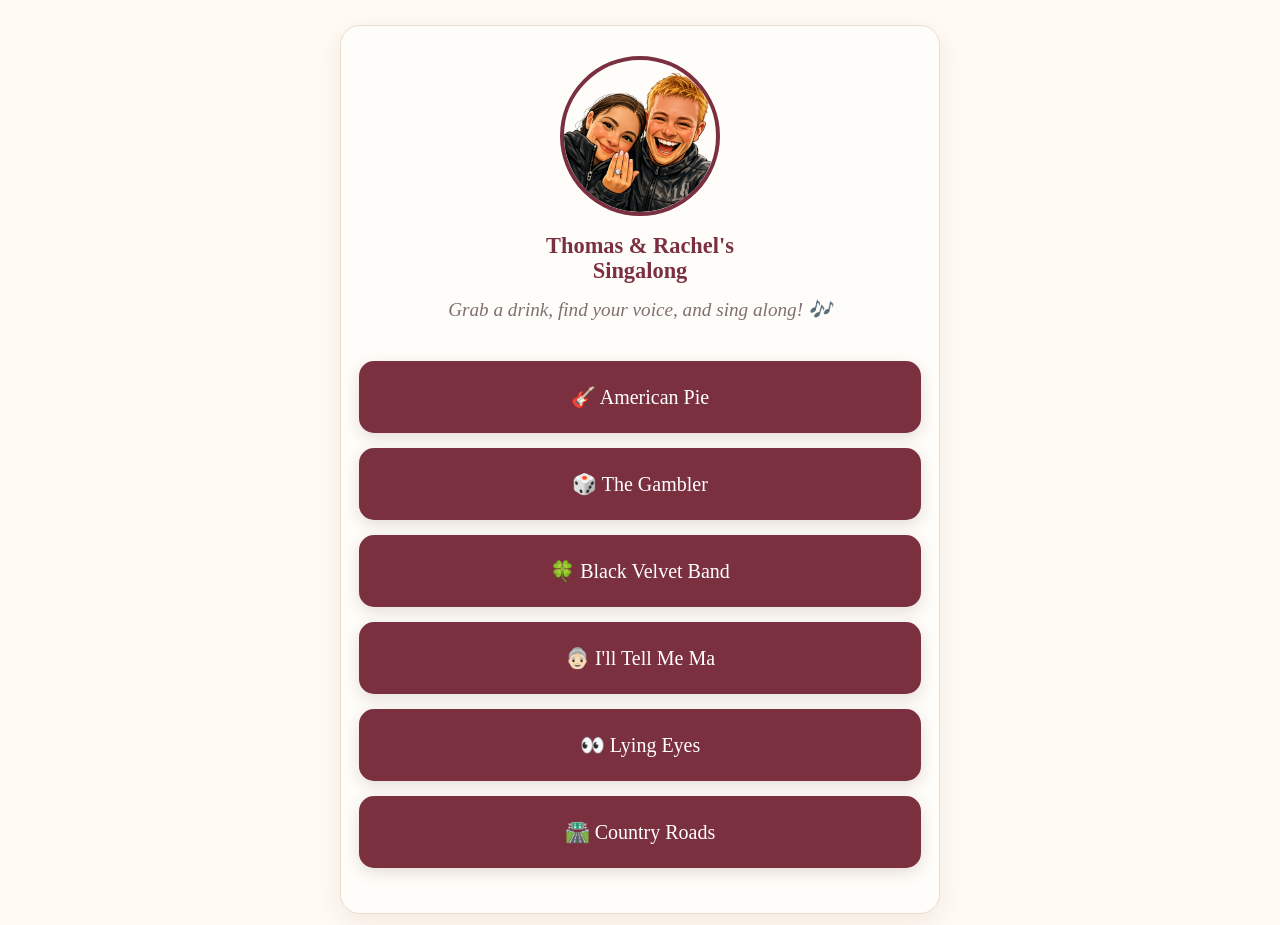
<file: index.html>
<!DOCTYPE html>
<html lang="en">
<head>
  <meta charset="UTF-8">
  <meta name="viewport" content="width=device-width, initial-scale=1.0">
  <title>Wedding Singalong 🎶</title>
  <link rel="stylesheet" href="style.css">
</head>

<body>

  <div class="container">

    <div class="couple-image">
      <img src="wedding-couple.png" alt="The happy couple">
    </div>

    <h1>
      <span>Thomas &amp; Rachel's</span>
      <span>Singalong</span>
    </h1>
    <p>Grab a drink, find your voice, and sing along! 🎶</p>
    <a class="song-button" href="american-pie.html">
      🎸 American Pie
    </a>

    <a class="song-button" href="the-gambler.html">
      🎲 The Gambler
    </a>

    <a class="song-button" href="black-velvet-band.html">
      🍀 Black Velvet Band
    </a>

    <a class="song-button" href="ill-tell-me-ma.html">
      👵🏻 I'll Tell Me Ma
    </a>

    <a class="song-button" href="lying-eyes.html">
      👀 Lying Eyes
    </a>

    <a class="song-button" href="country-roads.html">
      🛣️ Country Roads
    </a>

  </div>

</body>
</html>
</file>
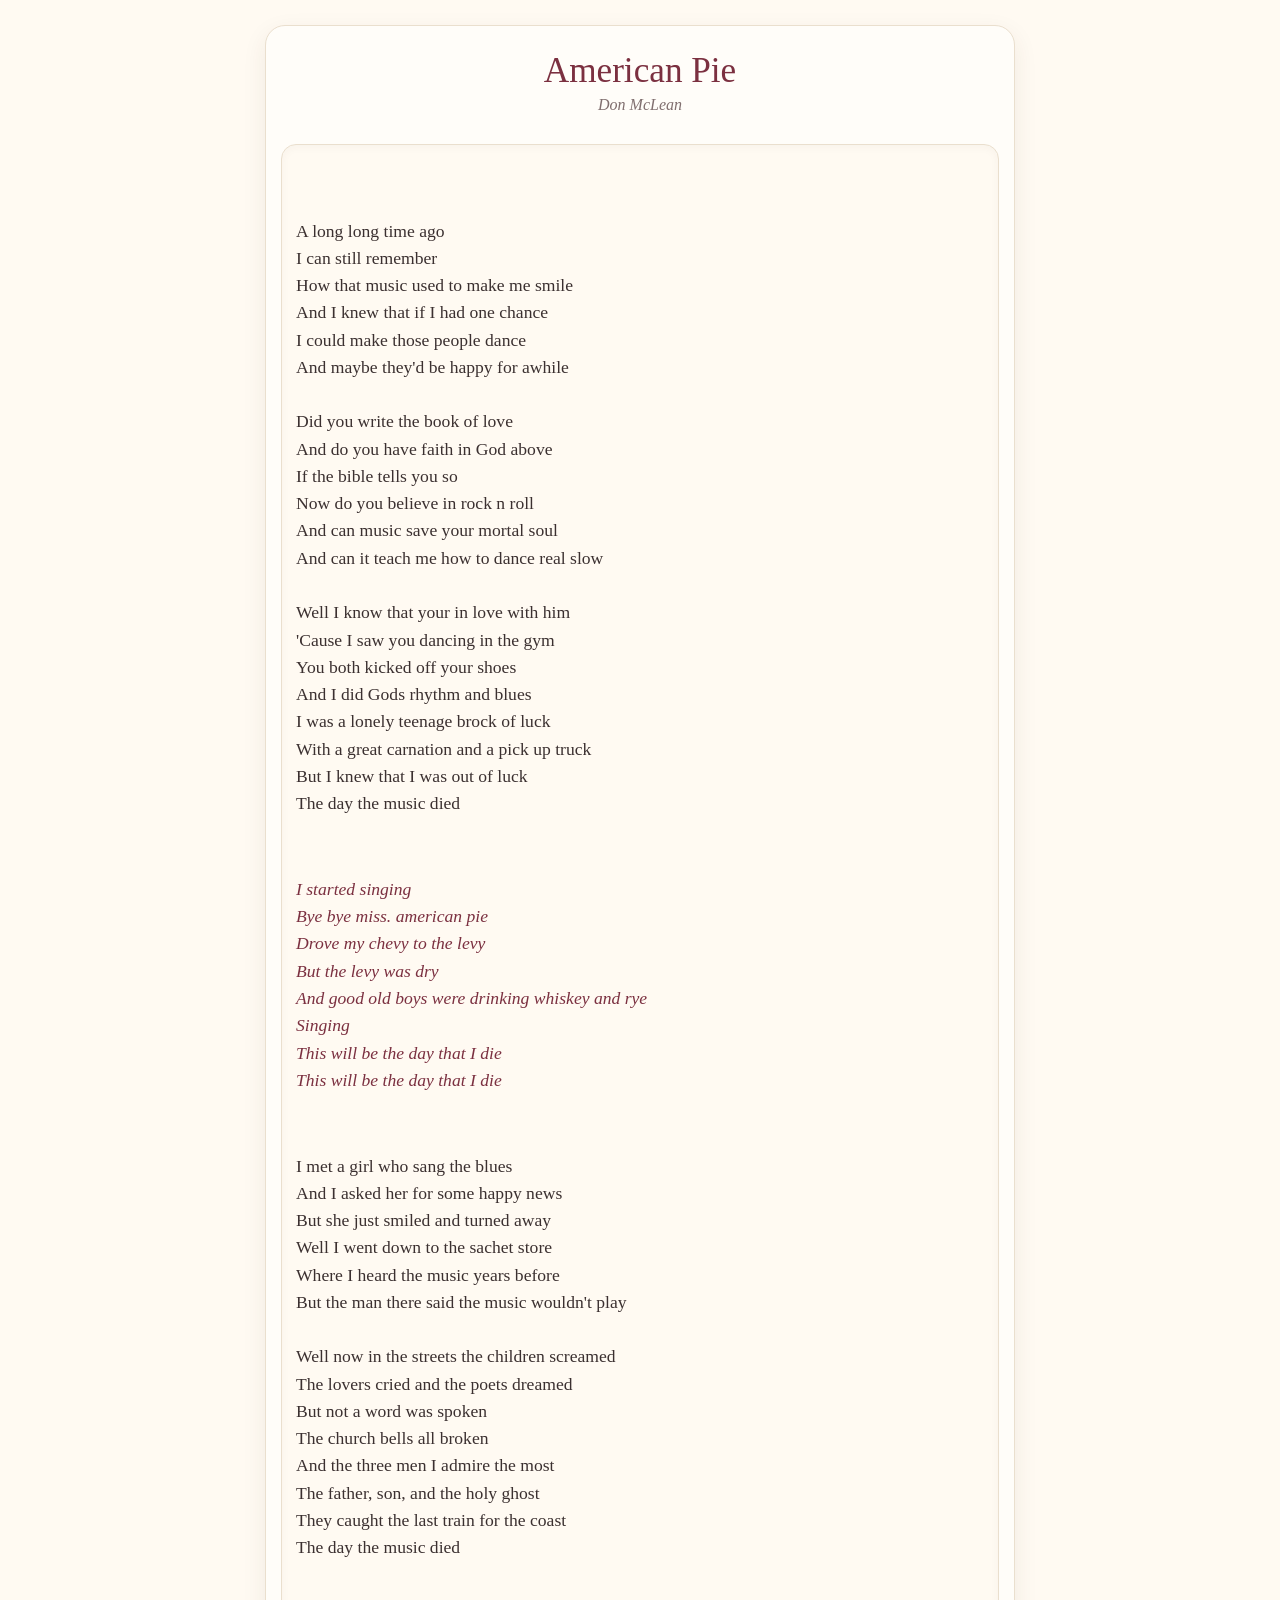
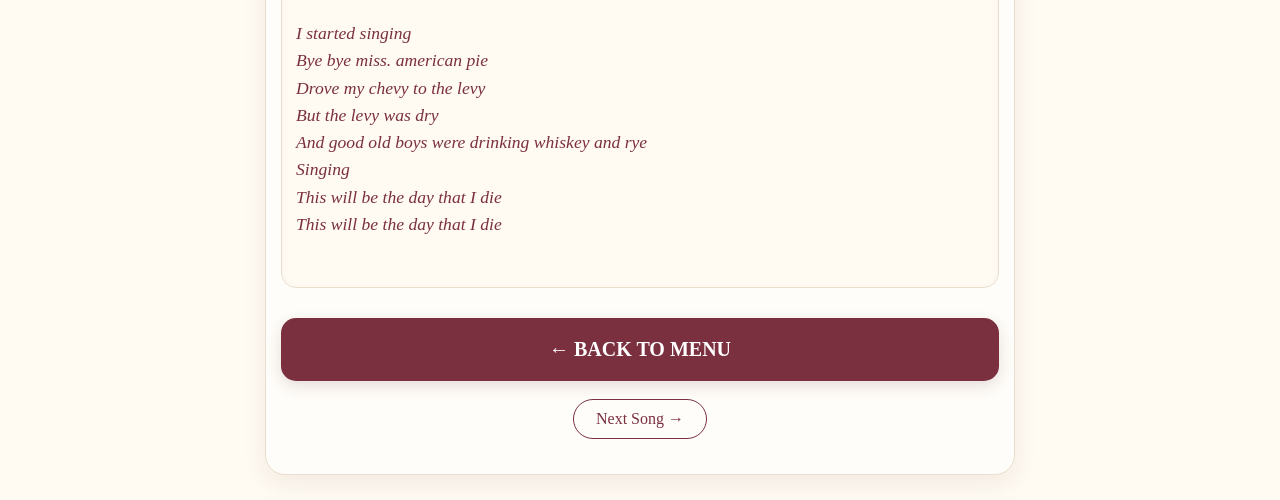
<file: american-pie.html>
<!DOCTYPE html>
<html lang="en">
<head>
  <meta charset="UTF-8">
  <meta name="viewport" content="width=device-width, initial-scale=1.0">
  <title>American Pie - Wedding Singalong</title>
  <link rel="stylesheet" href="style.css">

</head>

<body>

<div class="page">

  <header>
    <h1>American Pie</h1>
    <div class="artist">Don McLean</div>
  </header>

  <div class="lyrics">

A long long time ago
I can still remember
How that music used to make me smile
And I knew that if I had one chance
I could make those people dance
And maybe they'd be happy for awhile

Did you write the book of love
And do you have faith in God above
If the bible tells you so
Now do you believe in rock n roll
And can music save your mortal soul
And can it teach me how to dance real slow

Well I know that your in love with him
'Cause I saw you dancing in the gym
You both kicked off your shoes
And I did Gods rhythm and blues
I was a lonely teenage brock of luck
With a great carnation and a pick up truck
But I knew that I was out of luck
The day the music died

<div class="chorus">
I started singing
Bye bye miss. american pie
Drove my chevy to the levy
But the levy was dry
And good old boys were drinking whiskey and rye
Singing
This will be the day that I die
This will be the day that I die
</div>
    
I met a girl who sang the blues
And I asked her for some happy news
But she just smiled and turned away
Well I went down to the sachet store
Where I heard the music years before
But the man there said the music wouldn't play

Well now in the streets the children screamed
The lovers cried and the poets dreamed
But not a word was spoken
The church bells all broken
And the three men I admire the most
The father, son, and the holy ghost
They caught the last train for the coast
The day the music died

<div class="chorus">
I started singing
Bye bye miss. american pie
Drove my chevy to the levy
But the levy was dry
And good old boys were drinking whiskey and rye
Singing
This will be the day that I die
This will be the day that I die
</div>
  </div>
  <a class="next" href="index.html">
    ← BACK TO MENU
  </a>

  <a class="home" href="the-gambler.html">
    Next Song →
  </a>

</div>

</body>
</html>
</file>
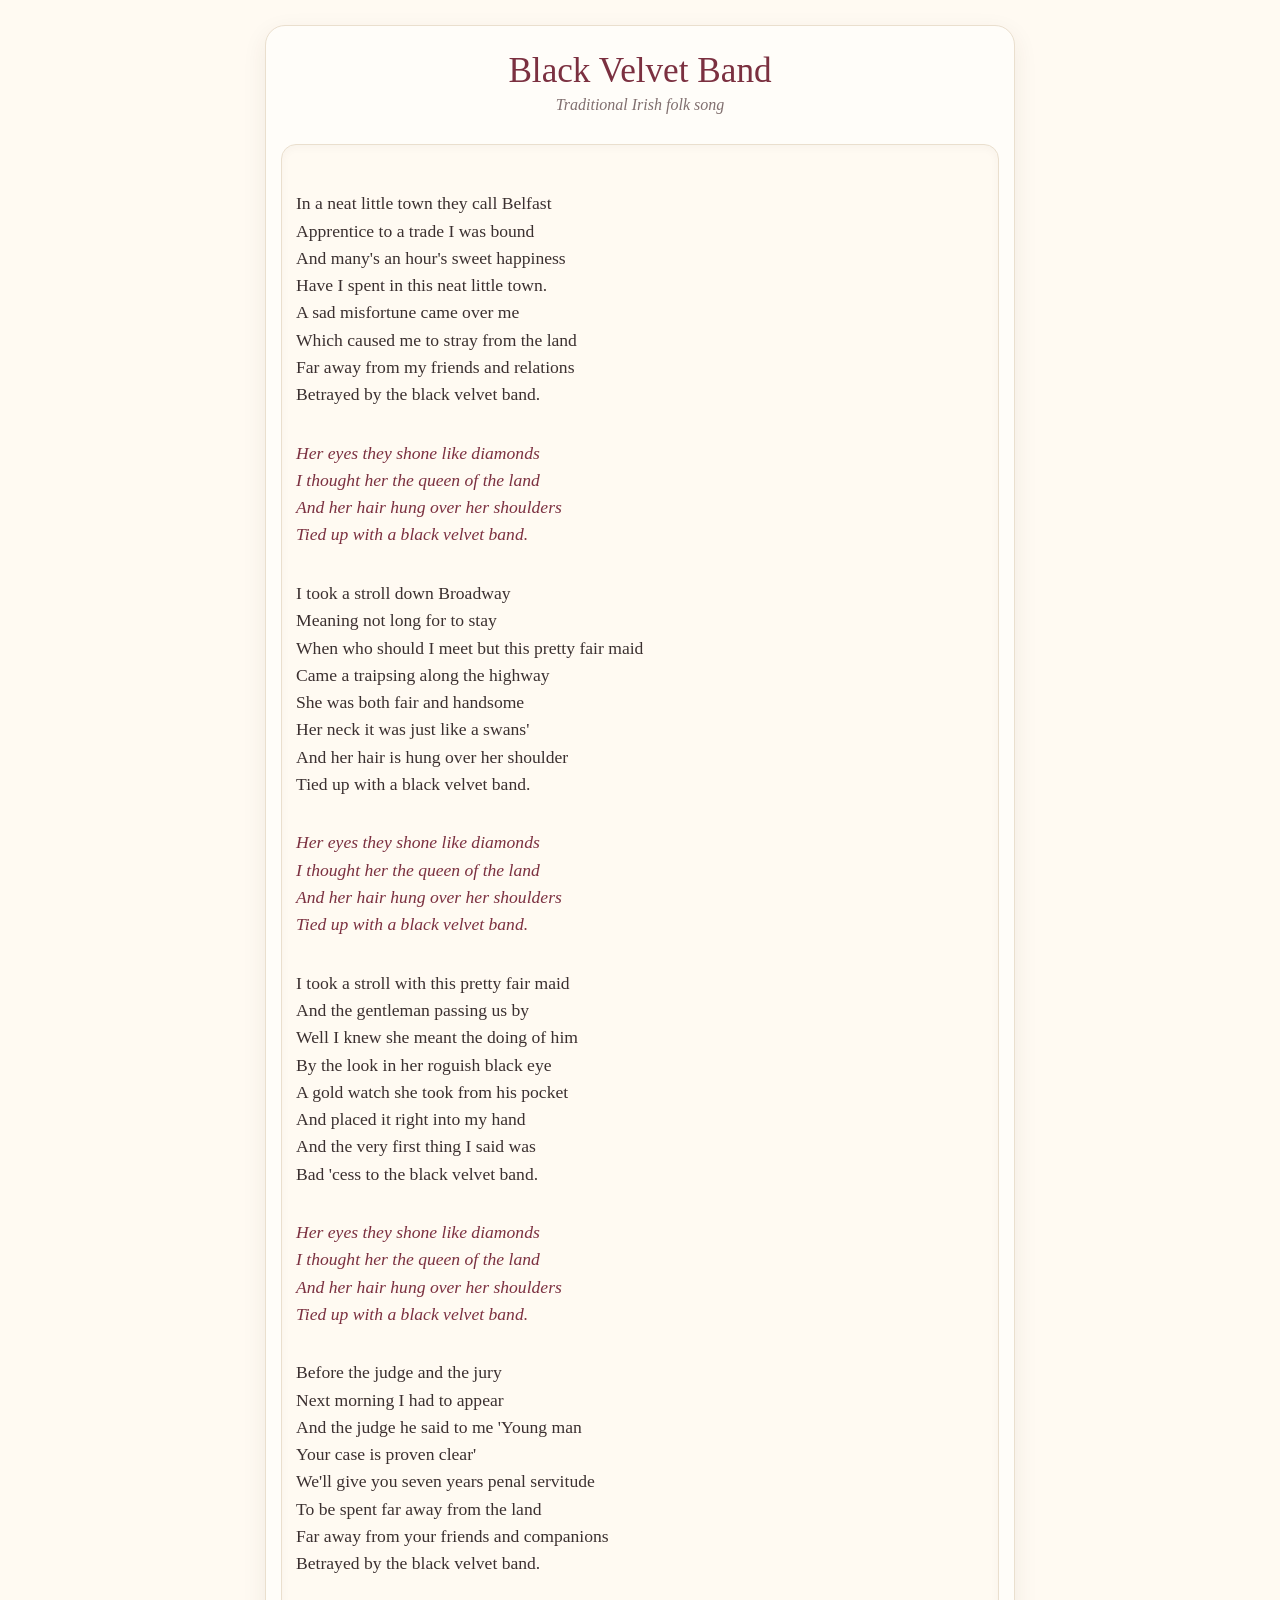
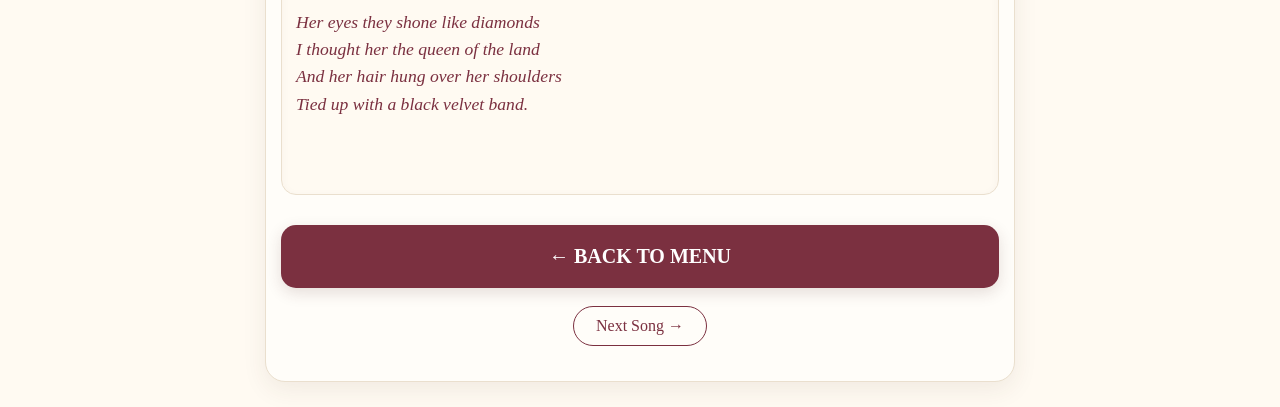
<file: black-velvet-band.html>
<!DOCTYPE html>
<html lang="en">
<head>
  <meta charset="UTF-8">
  <meta name="viewport" content="width=device-width, initial-scale=1.0">
  <title>Black Velvet Band - Wedding Singalong</title>
  <link rel="stylesheet" href="style.css">
</head>

<body>

<div class="page">

  <header>
    <h1>Black Velvet Band</h1>
    <div class="artist">Traditional Irish folk song</div>
  </header>

  <div class="lyrics">
In a neat little town they call Belfast
Apprentice to a trade I was bound
And many's an hour's sweet happiness
Have I spent in this neat little town.
A sad misfortune came over me
Which caused me to stray from the land
Far away from my friends and relations
Betrayed by the black velvet band.
<div class="chorus">
Her eyes they shone like diamonds
I thought her the queen of the land
And her hair hung over her shoulders
Tied up with a black velvet band.
</div>
I took a stroll down Broadway
Meaning not long for to stay
When who should I meet but this pretty fair maid
Came a traipsing along the highway
She was both fair and handsome
Her neck it was just like a swans'
And her hair is hung over her shoulder
Tied up with a black velvet band.
<div class="chorus">
Her eyes they shone like diamonds
I thought her the queen of the land
And her hair hung over her shoulders
Tied up with a black velvet band.
</div>
I took a stroll with this pretty fair maid
And the gentleman passing us by
Well I knew she meant the doing of him
By the look in her roguish black eye
A gold watch she took from his pocket
And placed it right into my hand
And the very first thing I said was
Bad 'cess to the black velvet band.
<div class="chorus">
Her eyes they shone like diamonds
I thought her the queen of the land
And her hair hung over her shoulders
Tied up with a black velvet band.
</div>
Before the judge and the jury
Next morning I had to appear
And the judge he said to me 'Young man
Your case is proven clear'
We'll give you seven years penal servitude
To be spent far away from the land
Far away from your friends and companions
Betrayed by the black velvet band.
<div class="chorus">
Her eyes they shone like diamonds
I thought her the queen of the land
And her hair hung over her shoulders
Tied up with a black velvet band.
</div>

  </div>

  <a class="next" href="index.html">
    ← BACK TO MENU
  </a>

  <a class="home" href="ill-tell-me-ma.html">
    Next Song →
  </a>
</div>

</body>
</html>
</file>
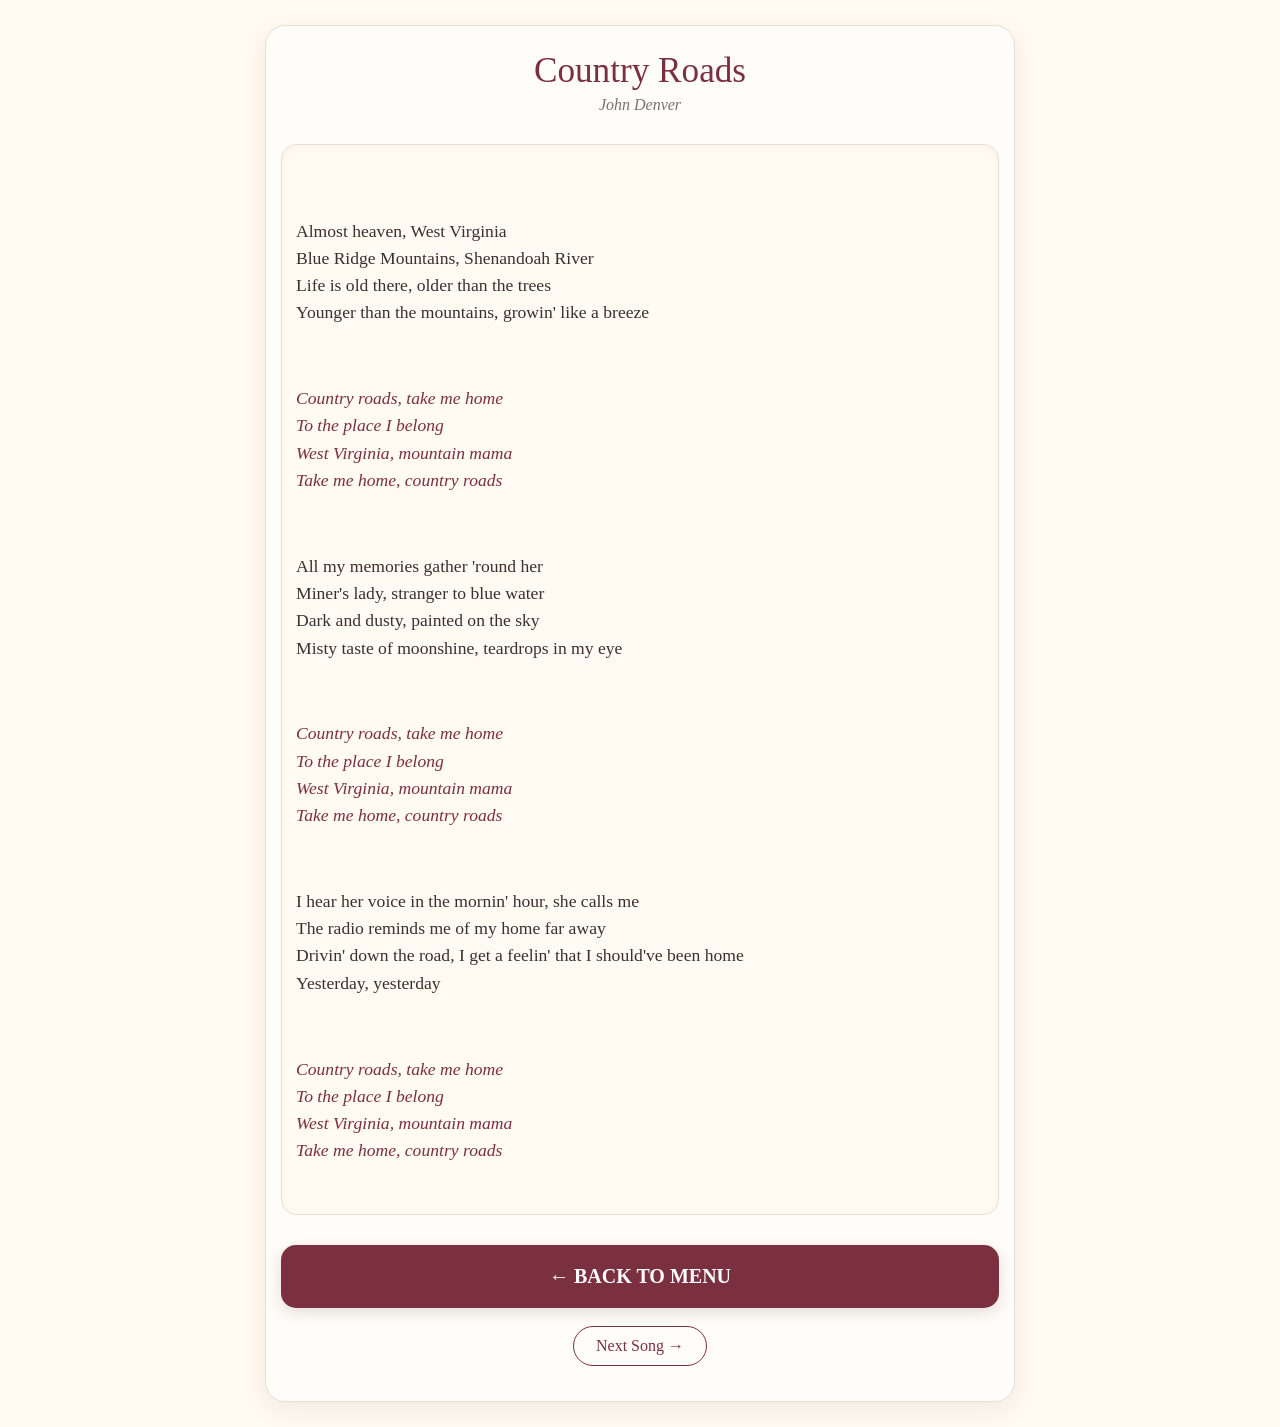
<file: country-roads.html>
<!DOCTYPE html>
<html lang="en">
<head>
  <meta charset="UTF-8">
  <meta name="viewport" content="width=device-width, initial-scale=1.0">
  <title>Country Roads - Wedding Singalong</title>
  <link rel="stylesheet" href="style.css">
</head>

<body>
<div class="page">

  <header>
    <h1>Country Roads</h1>
    <div class="artist">John Denver</div>
  </header>

  <div class="lyrics">

Almost heaven, West Virginia
Blue Ridge Mountains, Shenandoah River
Life is old there, older than the trees
Younger than the mountains, growin' like a breeze
    
<div class="chorus">
Country roads, take me home
To the place I belong
West Virginia, mountain mama
Take me home, country roads
</div>
    
All my memories gather 'round her
Miner's lady, stranger to blue water
Dark and dusty, painted on the sky
Misty taste of moonshine, teardrops in my eye
  
<div class="chorus">
Country roads, take me home
To the place I belong
West Virginia, mountain mama
Take me home, country roads
</div>
    
I hear her voice in the mornin' hour, she calls me
The radio reminds me of my home far away
Drivin' down the road, I get a feelin' that I should've been home
Yesterday, yesterday

<div class="chorus">
Country roads, take me home
To the place I belong
West Virginia, mountain mama
Take me home, country roads
</div>
  </div>

  <a class="next" href="index.html">
    ← BACK TO MENU
  </a>

  <a class="home" href="american-pie.html">
    Next Song →
  </a>

</div>
</body>
</html>
</file>
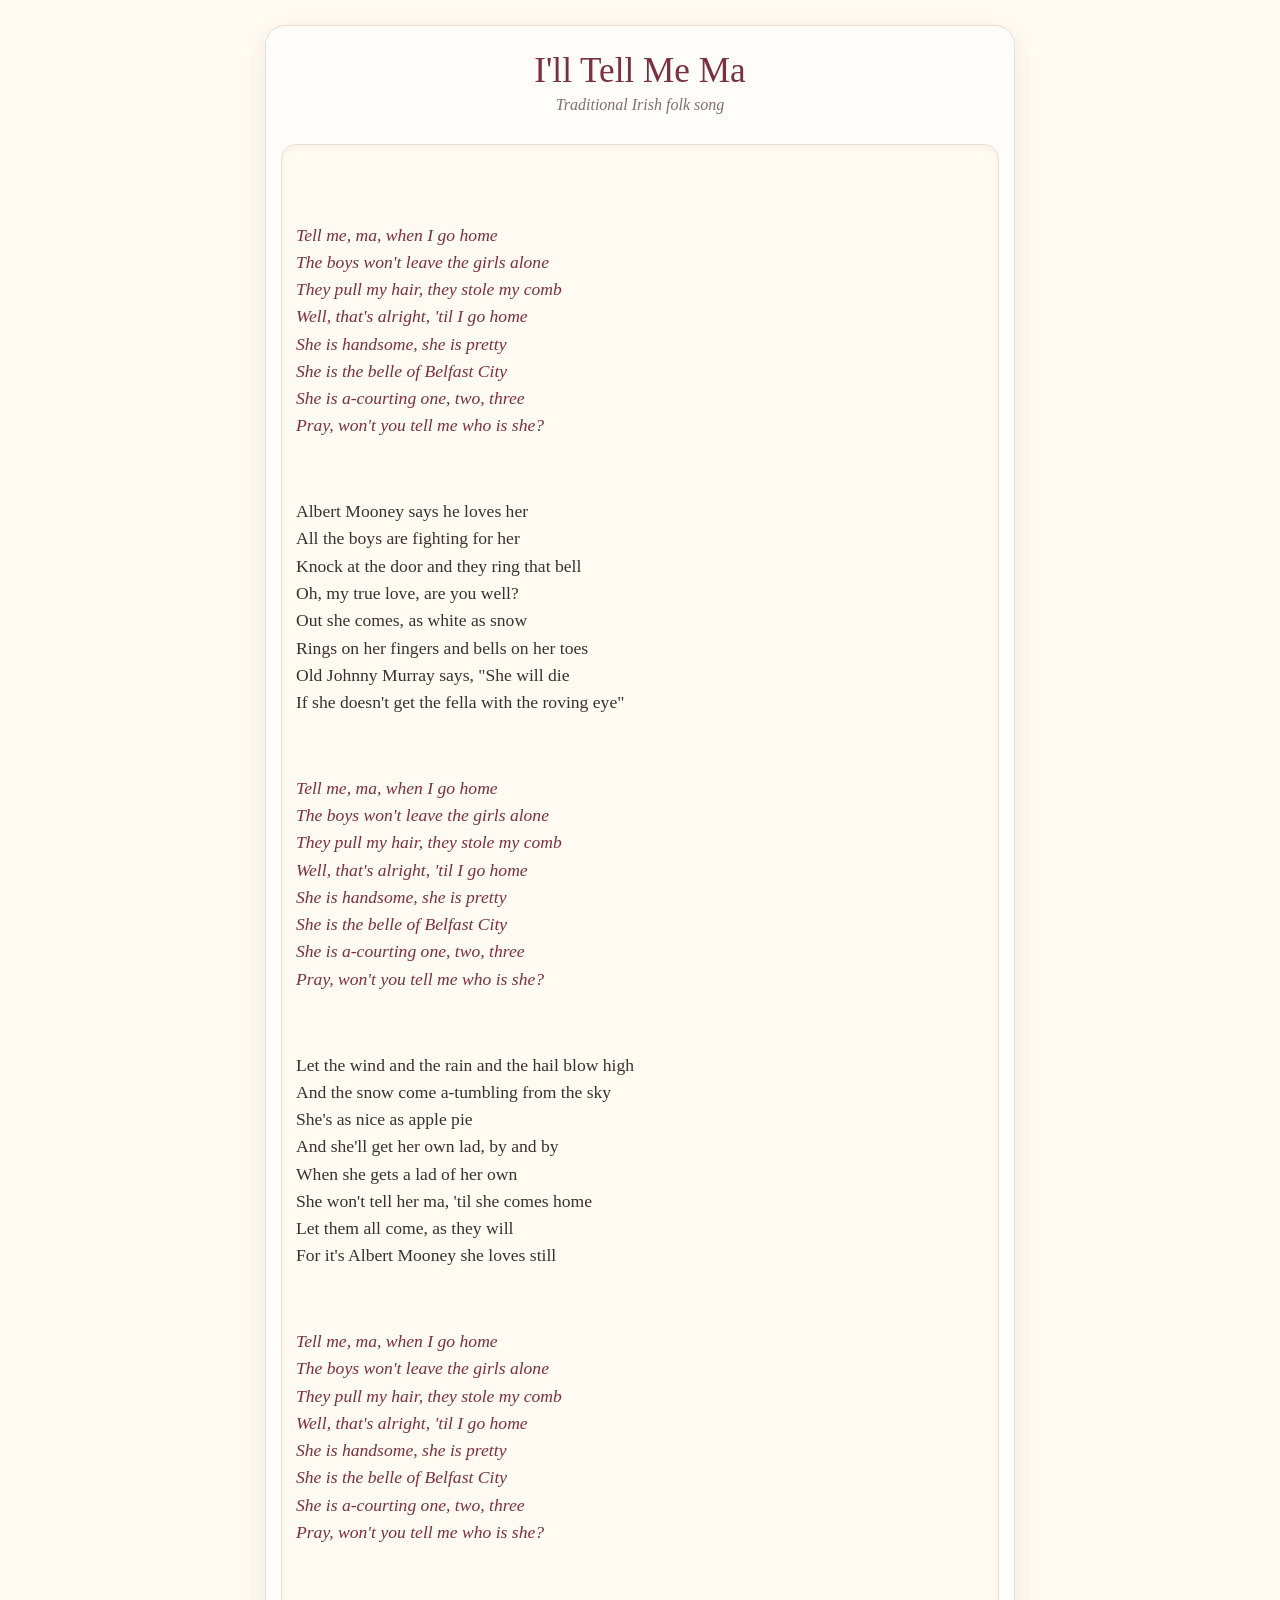
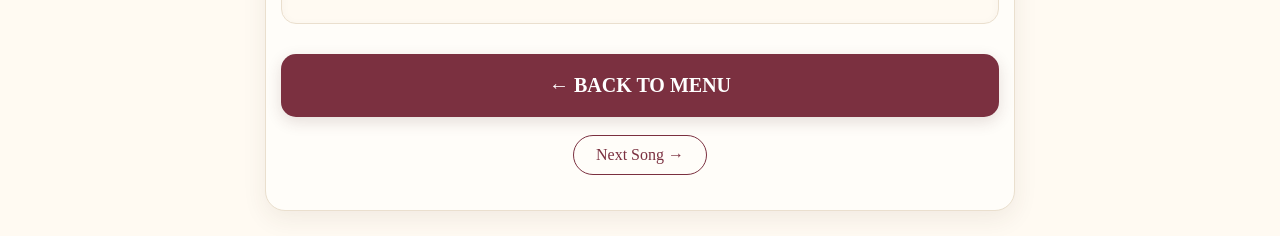
<file: ill-tell-me-ma.html>
<!DOCTYPE html>
<html lang="en">
<head>
  <meta charset="UTF-8">
  <meta name="viewport" content="width=device-width, initial-scale=1.0">
  <title>I'll Tell Me Ma - Wedding Singalong</title>
  <link rel="stylesheet" href="style.css">
</head>

<body>
<div class="page">

  <header>
    <h1>I'll Tell Me Ma</h1>
    <div class="artist">Traditional Irish folk song</div>
  </header>

  <div class="lyrics">
<div class="chorus">
Tell me, ma, when I go home
The boys won't leave the girls alone
They pull my hair, they stole my comb
Well, that's alright, 'til I go home
She is handsome, she is pretty
She is the belle of Belfast City
She is a-courting one, two, three
Pray, won't you tell me who is she?
</div>
    
Albert Mooney says he loves her
All the boys are fighting for her
Knock at the door and they ring that bell
Oh, my true love, are you well?
Out she comes, as white as snow
Rings on her fingers and bells on her toes
Old Johnny Murray says, "She will die
If she doesn't get the fella with the roving eye"
    
<div class="chorus">
Tell me, ma, when I go home
The boys won't leave the girls alone
They pull my hair, they stole my comb
Well, that's alright, 'til I go home
She is handsome, she is pretty
She is the belle of Belfast City
She is a-courting one, two, three
Pray, won't you tell me who is she?
</div>
    
Let the wind and the rain and the hail blow high
And the snow come a-tumbling from the sky
She's as nice as apple pie
And she'll get her own lad, by and by
When she gets a lad of her own
She won't tell her ma, 'til she comes home
Let them all come, as they will
For it's Albert Mooney she loves still

<div class="chorus">
Tell me, ma, when I go home
The boys won't leave the girls alone
They pull my hair, they stole my comb
Well, that's alright, 'til I go home
She is handsome, she is pretty
She is the belle of Belfast City
She is a-courting one, two, three
Pray, won't you tell me who is she?
</div>

  </div>

  <a class="next" href="index.html">
    ← BACK TO MENU
  </a>

  <a class="home" href="lying-eyes.html">
    Next Song →
  </a>

</div>
</body>
</html>
</file>
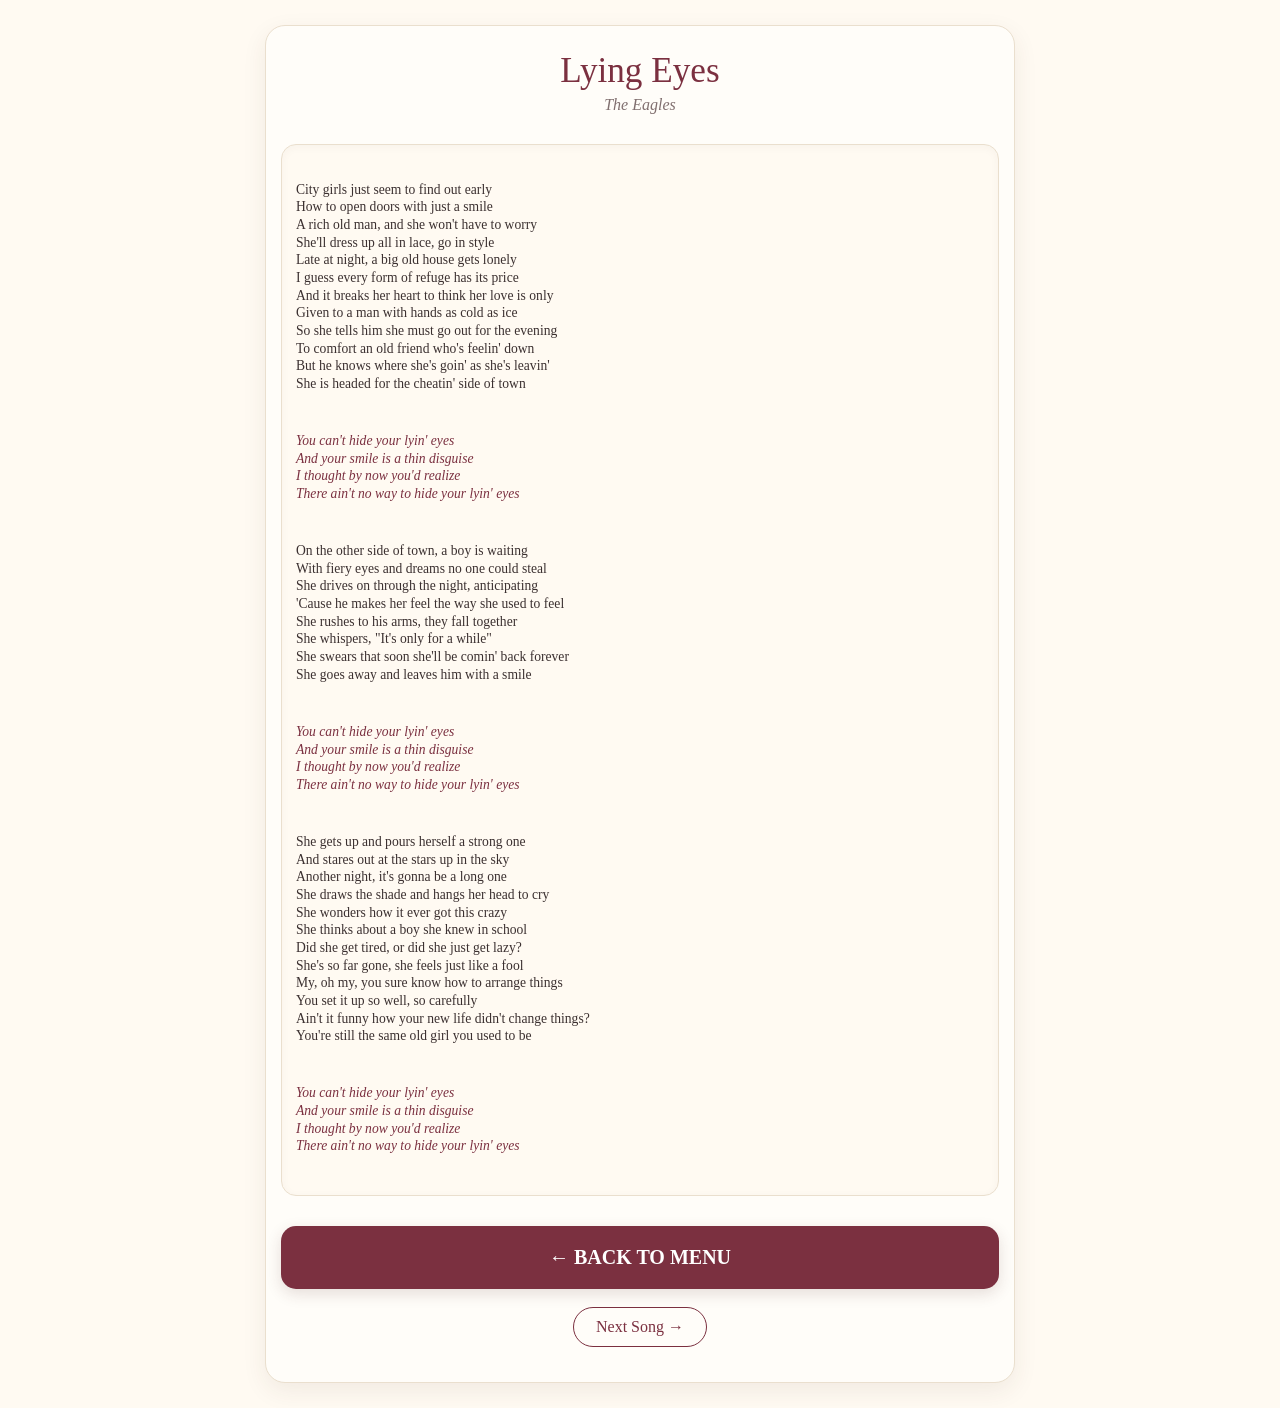
<file: lying-eyes.html>
<!DOCTYPE html>
<html lang="en">
<head>
  <meta charset="UTF-8">
  <meta name="viewport" content="width=device-width, initial-scale=1.0">
  <title>Lying Eyes - Wedding Singalong</title>
  <link rel="stylesheet" href="style.css">
</head>

<body>
<div class="page">

  <header>
    <h1>Lying Eyes</h1>
    <div class="artist">The Eagles</div>
  </header>

 <div class="lyrics lying-eyes-lyrics">
City girls just seem to find out early
How to open doors with just a smile
A rich old man, and she won't have to worry
She'll dress up all in lace, go in style
Late at night, a big old house gets lonely
I guess every form of refuge has its price
And it breaks her heart to think her love is only
Given to a man with hands as cold as ice
So she tells him she must go out for the evening
To comfort an old friend who's feelin' down
But he knows where she's goin' as she's leavin'
She is headed for the cheatin' side of town

<div class="chorus">
You can't hide your lyin' eyes
And your smile is a thin disguise
I thought by now you'd realize
There ain't no way to hide your lyin' eyes
</div>
    
On the other side of town, a boy is waiting
With fiery eyes and dreams no one could steal
She drives on through the night, anticipating
'Cause he makes her feel the way she used to feel
She rushes to his arms, they fall together
She whispers, "It's only for a while"
She swears that soon she'll be comin' back forever
She goes away and leaves him with a smile
    
<div class="chorus">
You can't hide your lyin' eyes
And your smile is a thin disguise
I thought by now you'd realize
There ain't no way to hide your lyin' eyes
</div>
    
She gets up and pours herself a strong one
And stares out at the stars up in the sky
Another night, it's gonna be a long one
She draws the shade and hangs her head to cry
She wonders how it ever got this crazy
She thinks about a boy she knew in school
Did she get tired, or did she just get lazy?
She's so far gone, she feels just like a fool
My, oh my, you sure know how to arrange things
You set it up so well, so carefully
Ain't it funny how your new life didn't change things?
You're still the same old girl you used to be
    
<div class="chorus">
You can't hide your lyin' eyes
And your smile is a thin disguise
I thought by now you'd realize
There ain't no way to hide your lyin' eyes
  </div>
  </div>

  <a class="next" href="index.html">
    ← BACK TO MENU
  </a>

  <a class="home" href="country-roads.html">
    Next Song →
  </a>
  
</div>
</body>
</html>
</file>
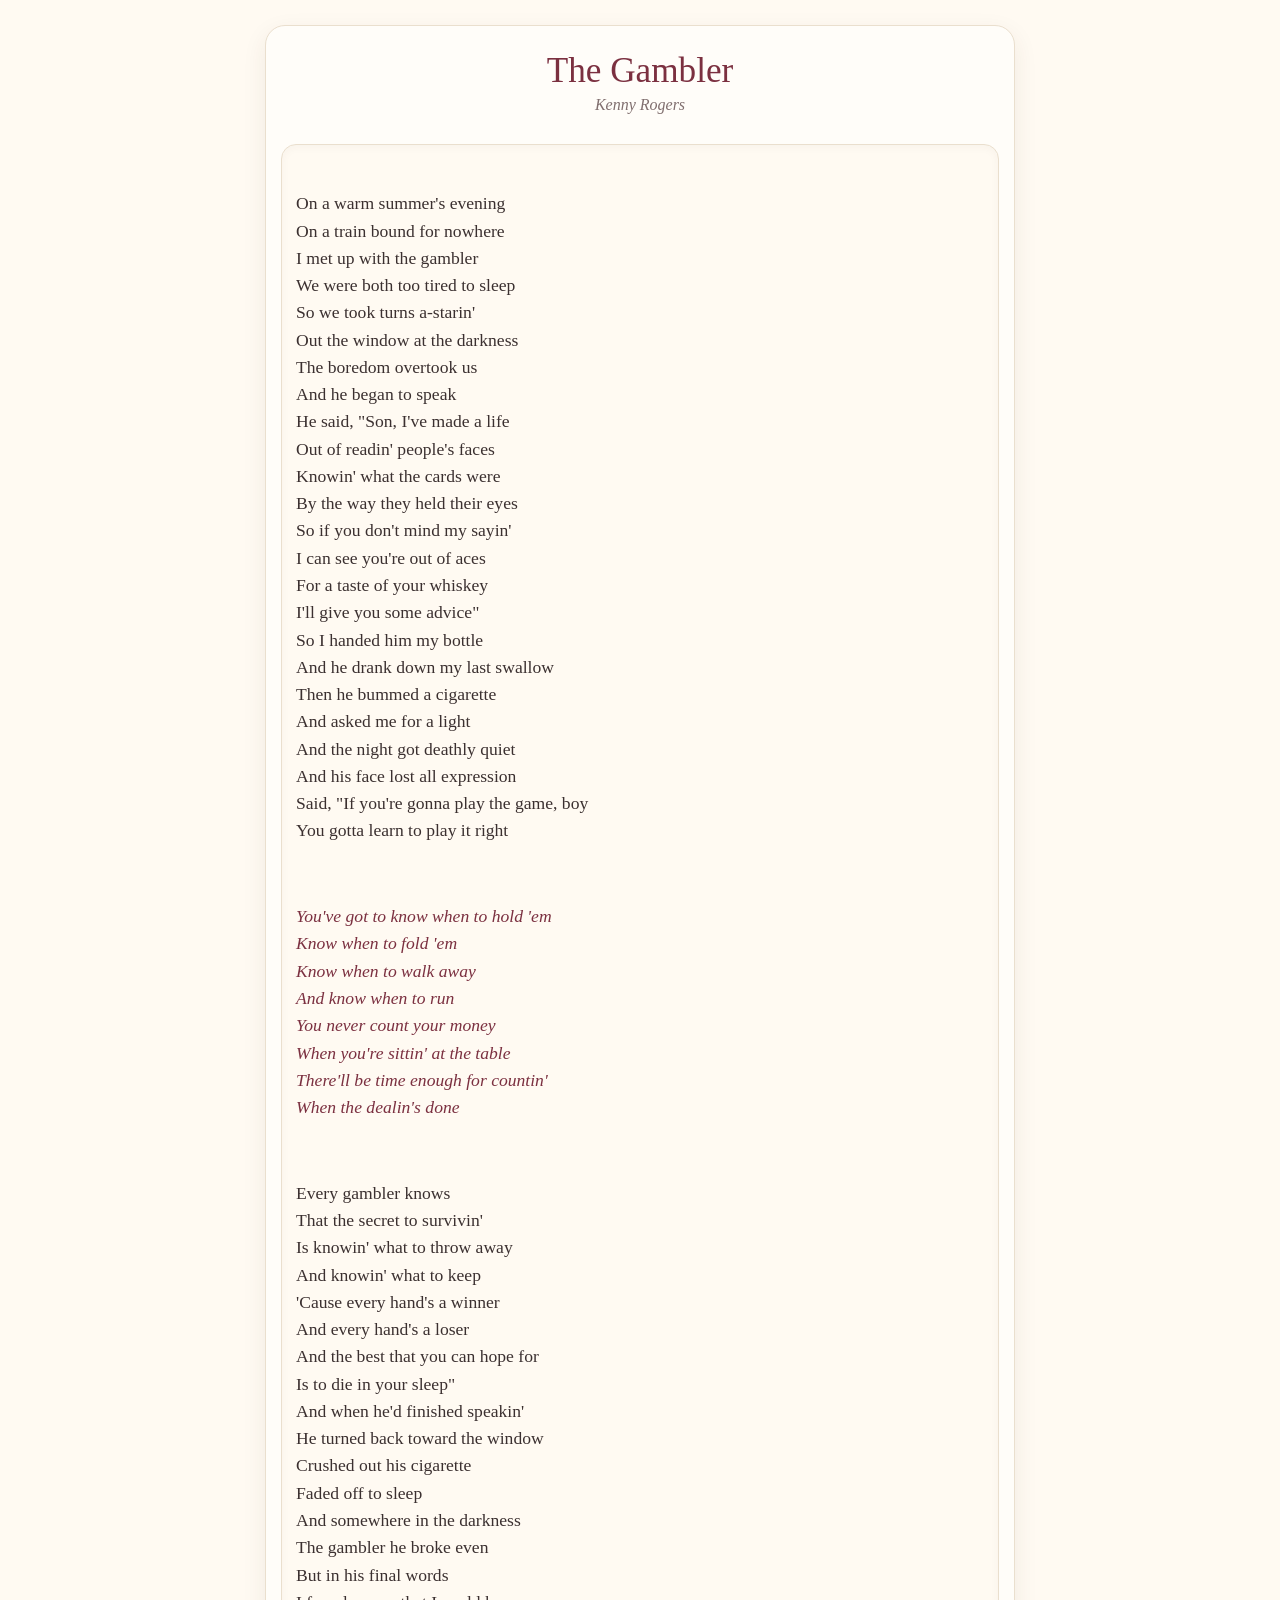
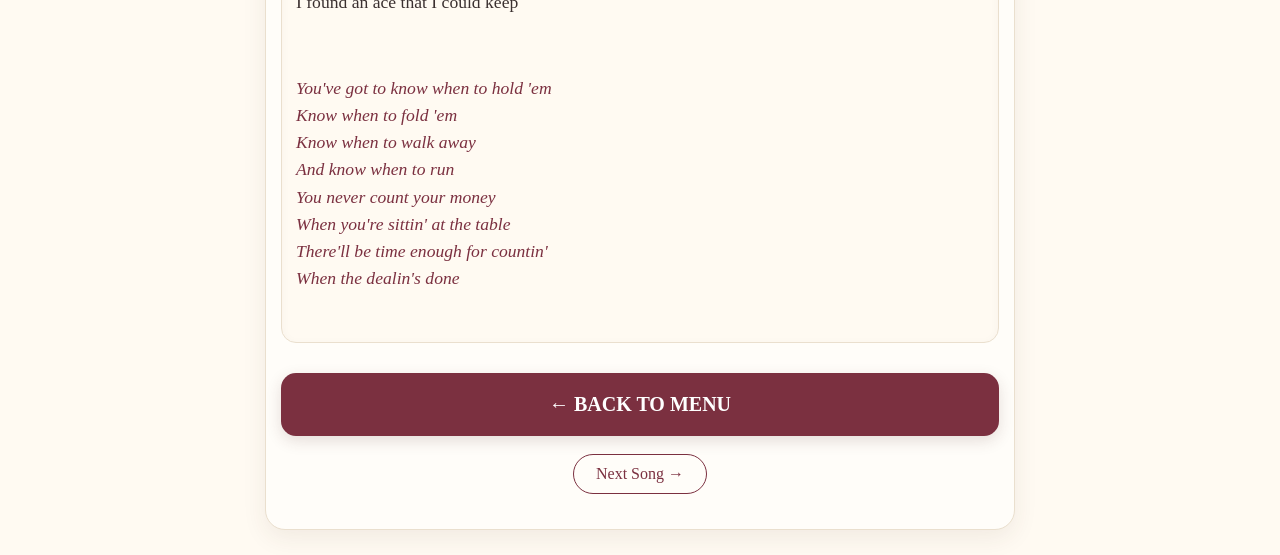
<file: the-gambler.html>
<!DOCTYPE html>
<html lang="en">
<head>
  <meta charset="UTF-8">
  <meta name="viewport" content="width=device-width, initial-scale=1.0">
  <title>The Gambler - Wedding Singalong</title>
  <link rel="stylesheet" href="style.css">
</head>

<body>

<div class="page">

  <header>
    <h1>The Gambler</h1>
    <div class="artist">Kenny Rogers</div>
  </header>

  <div class="lyrics">
On a warm summer's evening
On a train bound for nowhere
I met up with the gambler
We were both too tired to sleep
So we took turns a-starin'
Out the window at the darkness
The boredom overtook us
And he began to speak
He said, "Son, I've made a life
Out of readin' people's faces
Knowin' what the cards were
By the way they held their eyes
So if you don't mind my sayin'
I can see you're out of aces
For a taste of your whiskey
I'll give you some advice"
So I handed him my bottle
And he drank down my last swallow
Then he bummed a cigarette
And asked me for a light
And the night got deathly quiet
And his face lost all expression
Said, "If you're gonna play the game, boy
You gotta learn to play it right
    
<div class="chorus">
You've got to know when to hold 'em
Know when to fold 'em
Know when to walk away
And know when to run
You never count your money
When you're sittin' at the table
There'll be time enough for countin'
When the dealin's done
</div>
    
Every gambler knows
That the secret to survivin'
Is knowin' what to throw away
And knowin' what to keep
'Cause every hand's a winner
And every hand's a loser
And the best that you can hope for
Is to die in your sleep"
And when he'd finished speakin'
He turned back toward the window
Crushed out his cigarette
Faded off to sleep
And somewhere in the darkness
The gambler he broke even
But in his final words
I found an ace that I could keep
    
<div class="chorus">
You've got to know when to hold 'em
Know when to fold 'em
Know when to walk away
And know when to run
You never count your money
When you're sittin' at the table
There'll be time enough for countin'
When the dealin's done
</div>
  </div>

  <a class="next" href="index.html">
    ← BACK TO MENU
  </a>

  <a class="home" href="black-velvet-band.html">
    Next Song →
  </a>

</div>

</body>
</html>
</file>
<file: style.css>
* {
  box-sizing: border-box;
}

html {
  min-height: 100%;
  background: #fffaf2;
}

body {
  margin: 0;
  min-height: 100vh;
  background: #fffaf2;
  color: #3b3030;
  font-family: Georgia, "Times New Roman", serif;
}


/* ================================
   MENU-comment
   ================================ */

.container {
  width: 94%;
  max-width: 600px;
  margin: 25px auto;
  padding: 30px 18px;

  background: #fffdf9;
  border: 1px solid #eadfce;
  border-radius: 20px;

  box-shadow: 0 8px 25px rgba(80, 50, 40, 0.08);

  text-align: center;
}

.couple-image {
  width: 160px;
  height: 160px;
  margin: 0 auto 18px;
  border: 4px solid #7b3040;
  border-radius: 50%;
  overflow: hidden;
}

.couple-image img {
  width: 110%;
  height: 110%;
  display: block;
  object-fit: cover;
  transform: translate(-5%, -1%);
}

.container h1 {
  color: #7b3040;
  font-size: 1.4rem;
  font-weight: bold;
  margin: 0;
  line-height: 1.1;
}

.container h1 span {
  display: block;
}

.container p {
  color: #806f6f;
  font-size: 1.2rem;
  font-style: italic;
  margin: 15px 0 40px;
}

.song-button {
  display: block;
  width: 100%;
  padding: 24px 15px;
  margin: 15px 0;

  border-radius: 15px;

  background: #7b3040;
  color: white;

  text-decoration: none;
  font-size: 1.25rem;

  box-shadow: 0 5px 15px rgba(80, 40, 40, 0.15);
}

.song-button:hover {
  background: #652633;
}

.song-button:active {
  transform: scale(0.98);
}


/* ================================
   SONG PAGES
   ================================ */

.page {
  width: 94%;
  max-width: 750px;
  margin: 25px auto;
  padding: 25px 15px 35px;

  background: #fffdf9;
  border: 1px solid #eadfce;
  border-radius: 20px;

  box-shadow: 0 8px 25px rgba(80, 50, 40, 0.08);
}

header {
  text-align: center;
  margin-bottom: 30px;
}

.page h1 {
  color: #7b3040;
  font-size: 2.2rem;
  font-weight: normal;
  margin: 0 0 5px;
}

.artist {
  color: #806f6f;
  font-style: italic;
}


/* ================================
   LYRICS
   ================================ */

.lyrics {
  background: #fffaf2;
  border: 1px solid #eadfce;
  border-radius: 15px;

  padding: 18px 14px;

  box-shadow: inset 0 2px 8px rgba(80, 50, 40, 0.04);

  font-size: 1.1rem;
  line-height: 1.55;

  white-space: pre-line;
  text-align: left;
}


/* ================================
   CHORUS
   ================================ */

.chorus {
  font-style: italic;
  color: #7b3040;
  margin: 4px 0;
}


/* ================================
   LARGE MENU BUTTON
   ================================ */

.next {
  display: block;
  margin-top: 30px;
  padding: 20px;

  background: #7b3040;
  color: white;

  text-decoration: none;
  text-align: center;

  border-radius: 15px;

  font-size: 1.25rem;
  font-weight: bold;

  box-shadow: 0 5px 15px rgba(80, 40, 40, 0.15);
}

.next:hover {
  background: #652633;
}

.next:active {
  transform: scale(0.98);
}


/* ================================
   SMALL NEXT SONG BUTTON
   ================================ */

.home {
  display: block;
  width: fit-content;

  margin: 18px auto 0;
  padding: 10px 22px;

  color: #7b3040;

  border: 1px solid #7b3040;
  border-radius: 20px;

  text-decoration: none;
  font-size: 1rem;
}

.home:hover {
  background: #7b3040;
  color: white;
}

.home:active {
  transform: scale(0.97);
}


/* ================================
   LYING EYES
   ================================ */

.lying-eyes-lyrics {
  font-size: 0.85rem;
  line-height: 1.3;
}
</file>
